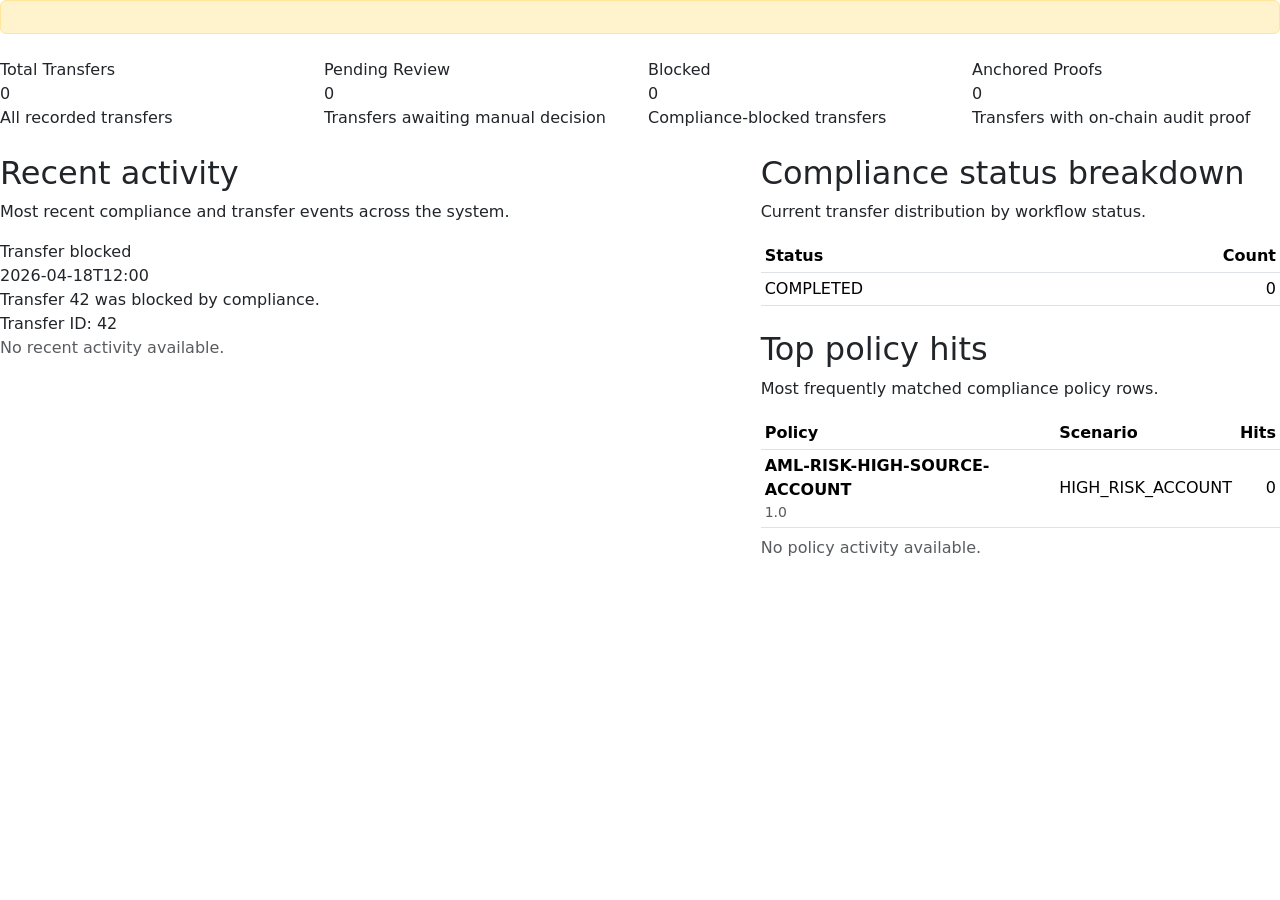
<file: dashboard-web/src/main/resources/templates/dashboard/index.html>
<!DOCTYPE html>
<html lang="en" xmlns:th="http://www.thymeleaf.org">
<head>
    <meta charset="UTF-8">
    <title th:text="${pageTitle} + ' | CompliFlow'">Dashboard | CompliFlow</title>
    <meta name="viewport" content="width=device-width, initial-scale=1">
    <link href="https://cdn.jsdelivr.net/npm/bootstrap@5.3.7/dist/css/bootstrap.min.css" rel="stylesheet">
    <link rel="stylesheet" th:href="@{/css/dashboard.css}">
</head>
<body>
<div class="app-shell">
    <div th:replace="~{fragments/sidebar :: sidebar('dashboard')}"></div>

    <main class="app-main">
        <div th:replace="~{fragments/topbar :: topbar(${pageTitle}, ${pageSubtitle})}"></div>
        <div th:if="${dashboardError}" class="alert alert-warning mb-4" th:text="${dashboardError}"></div>
        <section class="content-section">
            <div class="row g-3 mb-4">
                <div class="col-md-6 col-xl-3">
                    <div class="metric-card">
                        <div class="metric-label">Total Transfers</div>
                        <div class="metric-value" th:text="${summary.totalTransfers}">0</div>
                        <div class="metric-subtext">All recorded transfers</div>
                    </div>
                </div>

                <div class="col-md-6 col-xl-3">
                    <div class="metric-card">
                        <div class="metric-label">Pending Review</div>
                        <div class="metric-value" th:text="${summary.pendingReviewTransfers}">0</div>
                        <div class="metric-subtext">Transfers awaiting manual decision</div>
                    </div>
                </div>

                <div class="col-md-6 col-xl-3">
                    <div class="metric-card">
                        <div class="metric-label">Blocked</div>
                        <div class="metric-value" th:text="${summary.blockedTransfers}">0</div>
                        <div class="metric-subtext">Compliance-blocked transfers</div>
                    </div>
                </div>

                <div class="col-md-6 col-xl-3">
                    <div class="metric-card">
                        <div class="metric-label">Anchored Proofs</div>
                        <div class="metric-value" th:text="${summary.anchoredProofTransfers}">0</div>
                        <div class="metric-subtext">Transfers with on-chain audit proof</div>
                    </div>
                </div>
            </div>

            <div class="row g-4">
                <div class="col-xl-7">
                    <section class="panel">
                        <div class="panel-header">
                            <div>
                                <h2>Recent activity</h2>
                                <p>Most recent compliance and transfer events across the system.</p>
                            </div>
                        </div>

                        <div class="panel-body">
                            <div class="activity-list">
                                <div class="activity-item" th:each="item : ${activity}">
                                    <div class="activity-dot" th:classappend="' severity-' + ${item.severity}"></div>

                                    <div class="activity-content">
                                        <div class="activity-title-row">
                                            <div class="activity-title" th:text="${item.title}">Transfer blocked</div>
                                            <div class="activity-time mono" th:text="${item.createdAt}">2026-04-18T12:00</div>
                                        </div>

                                        <div class="activity-description" th:text="${item.description}">
                                            Transfer 42 was blocked by compliance.
                                        </div>

                                        <div class="activity-meta mono" th:if="${item.transferId != null}">
                                            Transfer ID: <span th:text="${item.transferId}">42</span>
                                        </div>
                                    </div>
                                </div>

                                <div th:if="${#lists.isEmpty(activity)}" class="text-muted">
                                    No recent activity available.
                                </div>
                            </div>
                        </div>
                    </section>
                </div>

                <div class="col-xl-5">
                    <section class="panel mb-4">
                        <div class="panel-header">
                            <div>
                                <h2>Compliance status breakdown</h2>
                                <p>Current transfer distribution by workflow status.</p>
                            </div>
                        </div>

                        <div class="panel-body">
                            <table class="table table-sm align-middle dashboard-table mb-0">
                                <thead>
                                <tr>
                                    <th>Status</th>
                                    <th class="text-end">Count</th>
                                </tr>
                                </thead>
                                <tbody>
                                <tr th:each="entry : ${report.statusBreakdown}">
                                    <td class="mono" th:text="${entry.key}">COMPLETED</td>
                                    <td class="text-end" th:text="${entry.value}">0</td>
                                </tr>
                                </tbody>
                            </table>
                        </div>
                    </section>

                    <section class="panel">
                        <div class="panel-header">
                            <div>
                                <h2>Top policy hits</h2>
                                <p>Most frequently matched compliance policy rows.</p>
                            </div>
                        </div>

                        <div class="panel-body">
                            <table class="table table-sm align-middle dashboard-table mb-0">
                                <thead>
                                <tr>
                                    <th>Policy</th>
                                    <th>Scenario</th>
                                    <th class="text-end">Hits</th>
                                </tr>
                                </thead>
                                <tbody>
                                <tr th:each="metric : ${report.topPolicyHits}">
                                    <td>
                                        <div class="mono fw-semibold" th:text="${metric.policyCode}">AML-RISK-HIGH-SOURCE-ACCOUNT</div>
                                        <div class="small text-muted" th:text="${metric.policyVersion}">1.0</div>
                                    </td>
                                    <td class="mono" th:text="${metric.scenarioCode}">HIGH_RISK_ACCOUNT</td>
                                    <td class="text-end" th:text="${metric.hitCount}">0</td>
                                </tr>
                                </tbody>
                            </table>

                            <div th:if="${#lists.isEmpty(report.topPolicyHits)}" class="text-muted mt-2">
                                No policy activity available.
                            </div>
                        </div>
                    </section>
                </div>
            </div>
        </section>
    </main>
</div>
</body>
</html>
</file>
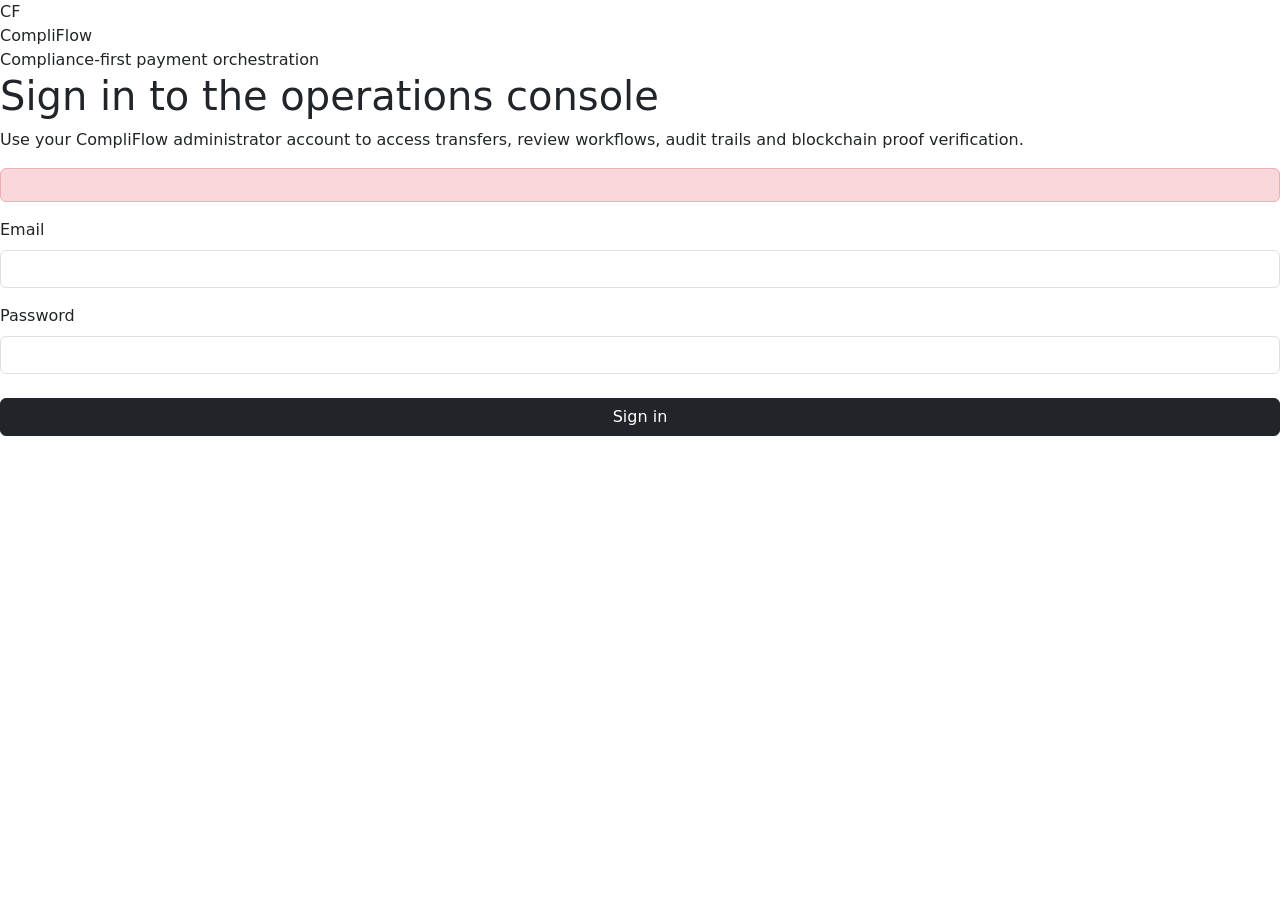
<file: dashboard-web/src/main/resources/templates/auth/login.html>
<!DOCTYPE html>
<html lang="en" xmlns:th="http://www.thymeleaf.org">
<head>
    <meta charset="UTF-8">
    <title>CompliFlow Login</title>
    <meta name="viewport" content="width=device-width, initial-scale=1">
    <link href="https://cdn.jsdelivr.net/npm/bootstrap@5.3.7/dist/css/bootstrap.min.css" rel="stylesheet">
    <link rel="stylesheet" th:href="@{/css/dashboard.css}">
</head>
<body class="auth-body">
<div class="auth-shell">
    <div class="auth-card">
        <div class="auth-brand">
            <div class="brand-mark">CF</div>
            <div>
                <div class="brand-title">CompliFlow</div>
                <div class="brand-subtitle">Compliance-first payment orchestration</div>
            </div>
        </div>

        <div class="auth-copy">
            <h1>Sign in to the operations console</h1>
            <p>Use your CompliFlow administrator account to access transfers, review workflows, audit trails and blockchain proof verification.</p>
        </div>

        <div th:if="${loginError}" class="alert alert-danger" th:text="${loginError}"></div>

        <form th:action="@{/login}" th:object="${loginForm}" method="post" class="auth-form">
            <div class="mb-3">
                <label class="form-label">Email</label>
                <input type="email" class="form-control" th:field="*{email}">
                <div class="text-danger small mt-1" th:if="${#fields.hasErrors('email')}" th:errors="*{email}"></div>
            </div>

            <div class="mb-4">
                <label class="form-label">Password</label>
                <input type="password" class="form-control" th:field="*{password}">
                <div class="text-danger small mt-1" th:if="${#fields.hasErrors('password')}" th:errors="*{password}"></div>
            </div>

            <button type="submit" class="btn btn-dark w-100">Sign in</button>
        </form>
    </div>
</div>
</body>
</html>
</file>
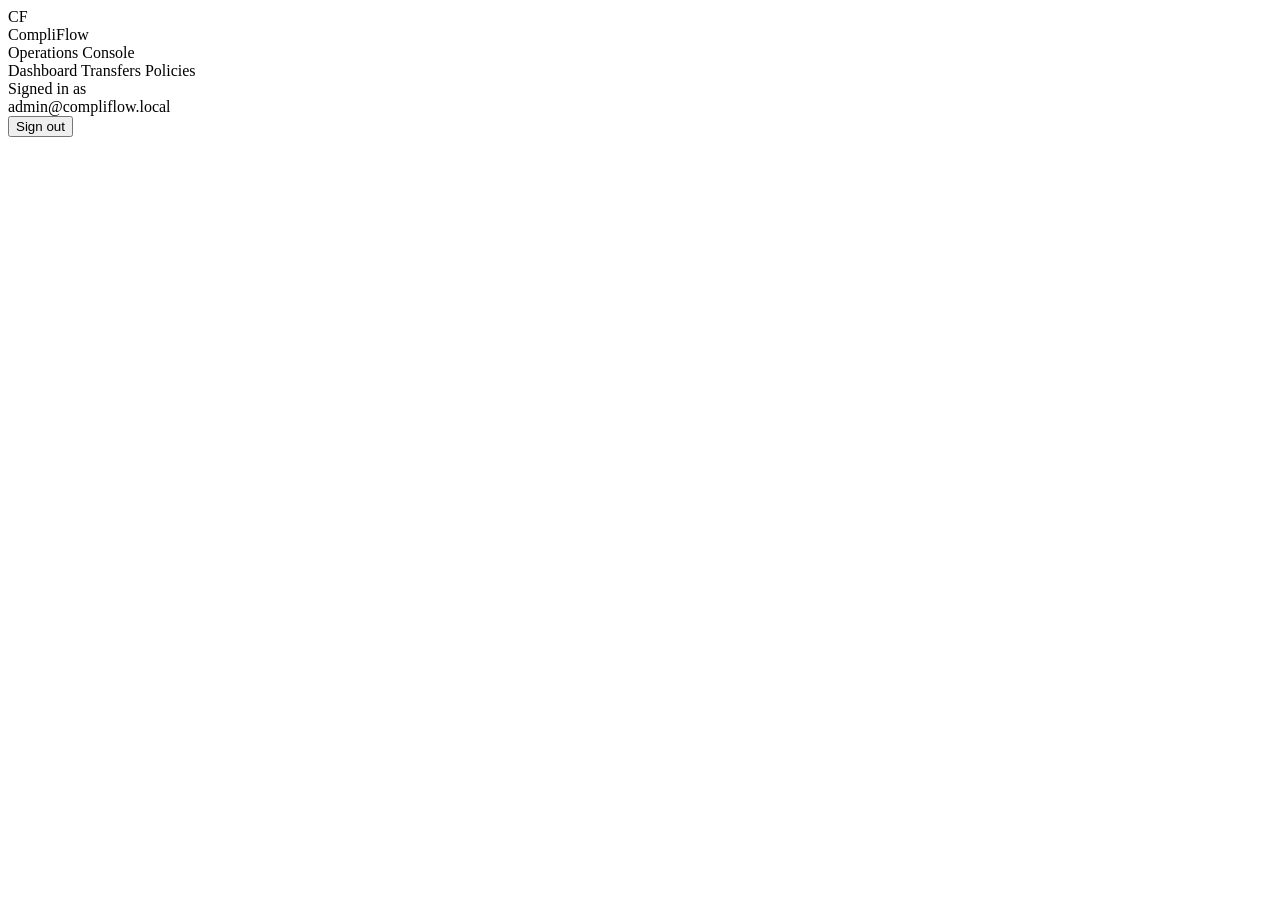
<file: dashboard-web/src/main/resources/templates/fragments/sidebar.html>
<!DOCTYPE html>
<html xmlns:th="http://www.thymeleaf.org">
<body>
<div th:fragment="sidebar(active)">
    <aside class="app-sidebar">
        <div class="sidebar-brand">
            <div class="brand-mark">CF</div>
            <div>
                <div class="brand-title">CompliFlow</div>
                <div class="brand-subtitle">Operations Console</div>
            </div>
        </div>

        <nav class="sidebar-nav">
            <a th:href="@{/dashboard}" th:classappend="${active == 'dashboard'} ? ' active' : ''">
                Dashboard
            </a>

            <a th:href="@{/transfers}" th:classappend="${active == 'transfers'} ? ' active' : ''">
                Transfers
            </a>

            <a th:href="@{/policies}" th:classappend="${active == 'policies'} ? ' active' : ''">
                Policies
            </a>
        </nav>

        <div class="sidebar-footer">
            <div class="small-label">Signed in as</div>
            <div class="user-email" th:text="${currentUserEmail}">admin@compliflow.local</div>

            <form th:action="@{/logout}" method="post" class="mt-3">
                <button type="submit" class="btn btn-outline-secondary btn-sm w-100">Sign out</button>
            </form>
        </div>
    </aside>
</div>
</body>
</html>
</file>
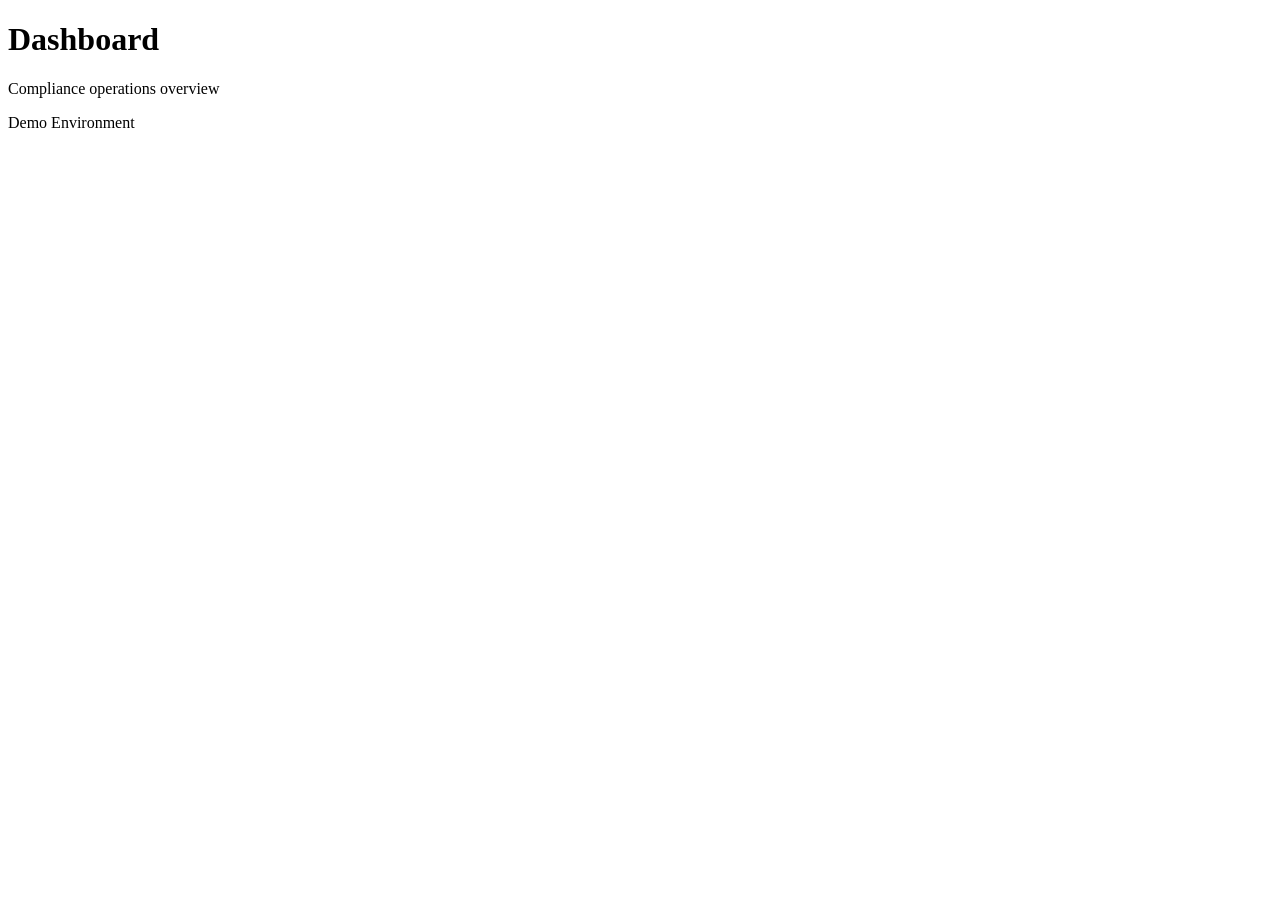
<file: dashboard-web/src/main/resources/templates/fragments/topbar.html>
<!DOCTYPE html>
<html xmlns:th="http://www.thymeleaf.org">
<body>
<div th:fragment="topbar(title, subtitle)">
  <header class="app-topbar">
    <div>
      <h1 class="page-title" th:text="${title}">Dashboard</h1>
      <p class="page-subtitle" th:text="${subtitle}">Compliance operations overview</p>
    </div>

    <div class="topbar-badge">Demo Environment</div>
  </header>
</div>
</body>
</html>
</file>
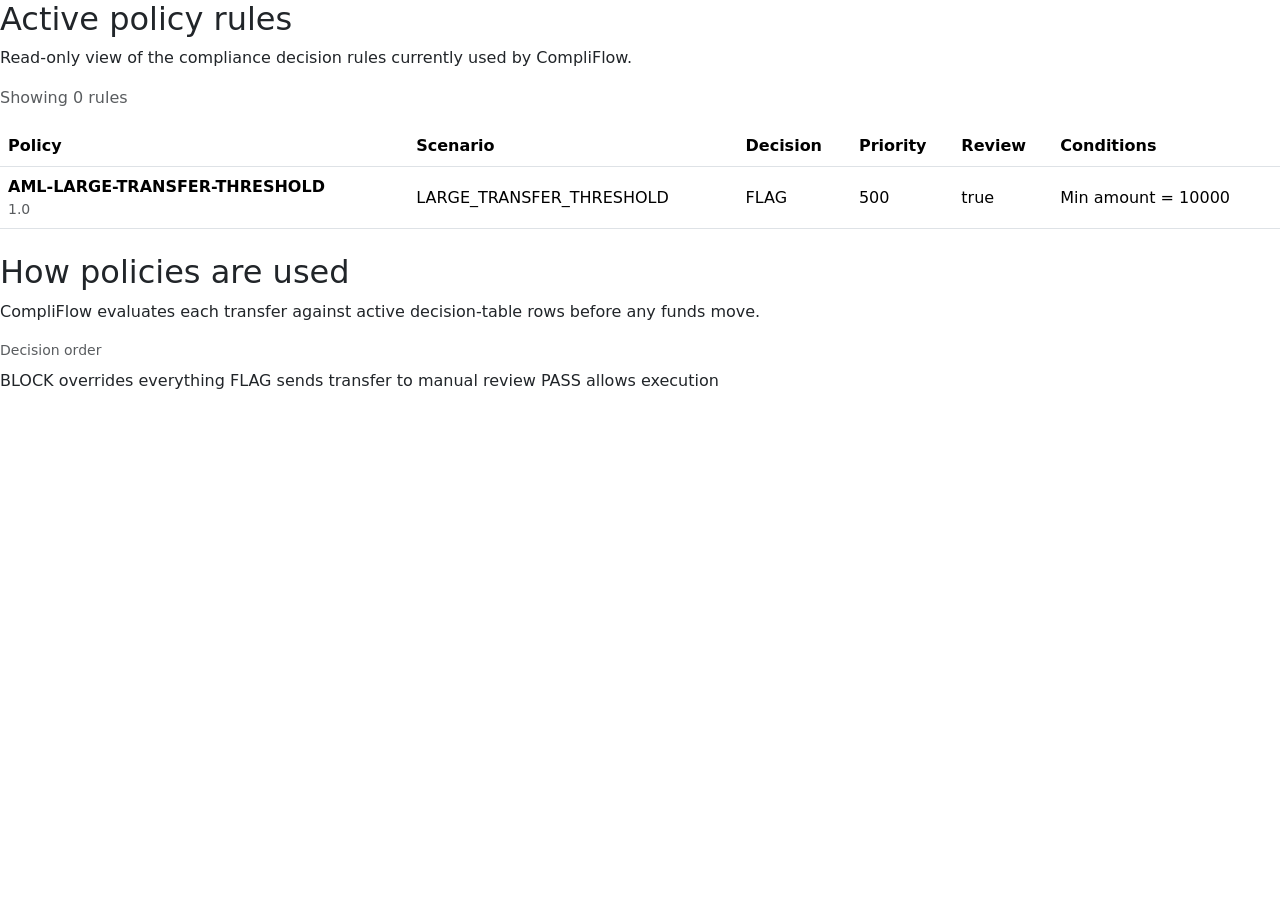
<file: dashboard-web/src/main/resources/templates/policies/list.html>
<!DOCTYPE html>
<html lang="en" xmlns:th="http://www.thymeleaf.org">
<head>
    <meta charset="UTF-8">
    <title th:text="${pageTitle} + ' | CompliFlow'">Policies | CompliFlow</title>
    <meta name="viewport" content="width=device-width, initial-scale=1">
    <link href="https://cdn.jsdelivr.net/npm/bootstrap@5.3.7/dist/css/bootstrap.min.css" rel="stylesheet">
    <link rel="stylesheet" th:href="@{/css/dashboard.css}">
</head>
<body>
<div class="app-shell">
    <div th:replace="~{fragments/sidebar :: sidebar('policies')}"></div>

    <main class="app-main">
        <div th:replace="~{fragments/topbar :: topbar(${pageTitle}, ${pageSubtitle})}"></div>

        <section class="content-section">
            <section class="panel mb-4">
                <div class="panel-header">
                    <div>
                        <h2>Active policy rules</h2>
                        <p>Read-only view of the compliance decision rules currently used by CompliFlow.</p>
                    </div>
                </div>

                <div class="panel-body">
                    <div class="mb-3 text-muted" th:text="'Showing ' + ${#lists.size(rules)} + ' rules'">
                        Showing 0 rules
                    </div>

                    <div class="table-responsive">
                        <table class="table align-middle dashboard-table mb-0">
                            <thead>
                            <tr>
                                <th>Policy</th>
                                <th>Scenario</th>
                                <th>Decision</th>
                                <th>Priority</th>
                                <th>Review</th>
                                <th>Conditions</th>
                            </tr>
                            </thead>
                            <tbody>
                            <tr th:each="rule : ${rules}">
                                <td>
                                    <div class="mono fw-semibold" th:text="${rule.policyCode}">AML-LARGE-TRANSFER-THRESHOLD</div>
                                    <div class="small text-muted" th:text="${rule.policyVersion}">1.0</div>
                                </td>

                                <td class="mono" th:text="${rule.scenarioCode}">LARGE_TRANSFER_THRESHOLD</td>

                                <td>
                                    <span class="status-badge"
                                          th:classappend="' decision-' + ${#strings.toLowerCase(rule.decision)}"
                                          th:text="${rule.decision}">FLAG</span>
                                </td>

                                <td th:text="${rule.priority}">500</td>

                                <td th:text="${rule.reviewAllowed}">true</td>

                                <td class="reason-cell" th:text="${rule.conditions}">
                                    Min amount = 10000
                                </td>
                            </tr>
                            </tbody>
                        </table>
                    </div>
                </div>
            </section>

            <section class="panel">
                <div class="panel-header">
                    <div>
                        <h2>How policies are used</h2>
                        <p>CompliFlow evaluates each transfer against active decision-table rows before any funds move.</p>
                    </div>
                </div>

                <div class="panel-body">
                    <div class="small text-muted mb-2">Decision order</div>
                    <div class="flags-wrap">
                        <span class="mini-flag">BLOCK overrides everything</span>
                        <span class="mini-flag">FLAG sends transfer to manual review</span>
                        <span class="mini-flag">PASS allows execution</span>
                    </div>
                </div>
            </section>
        </section>
    </main>
</div>
</body>
</html>
</file>
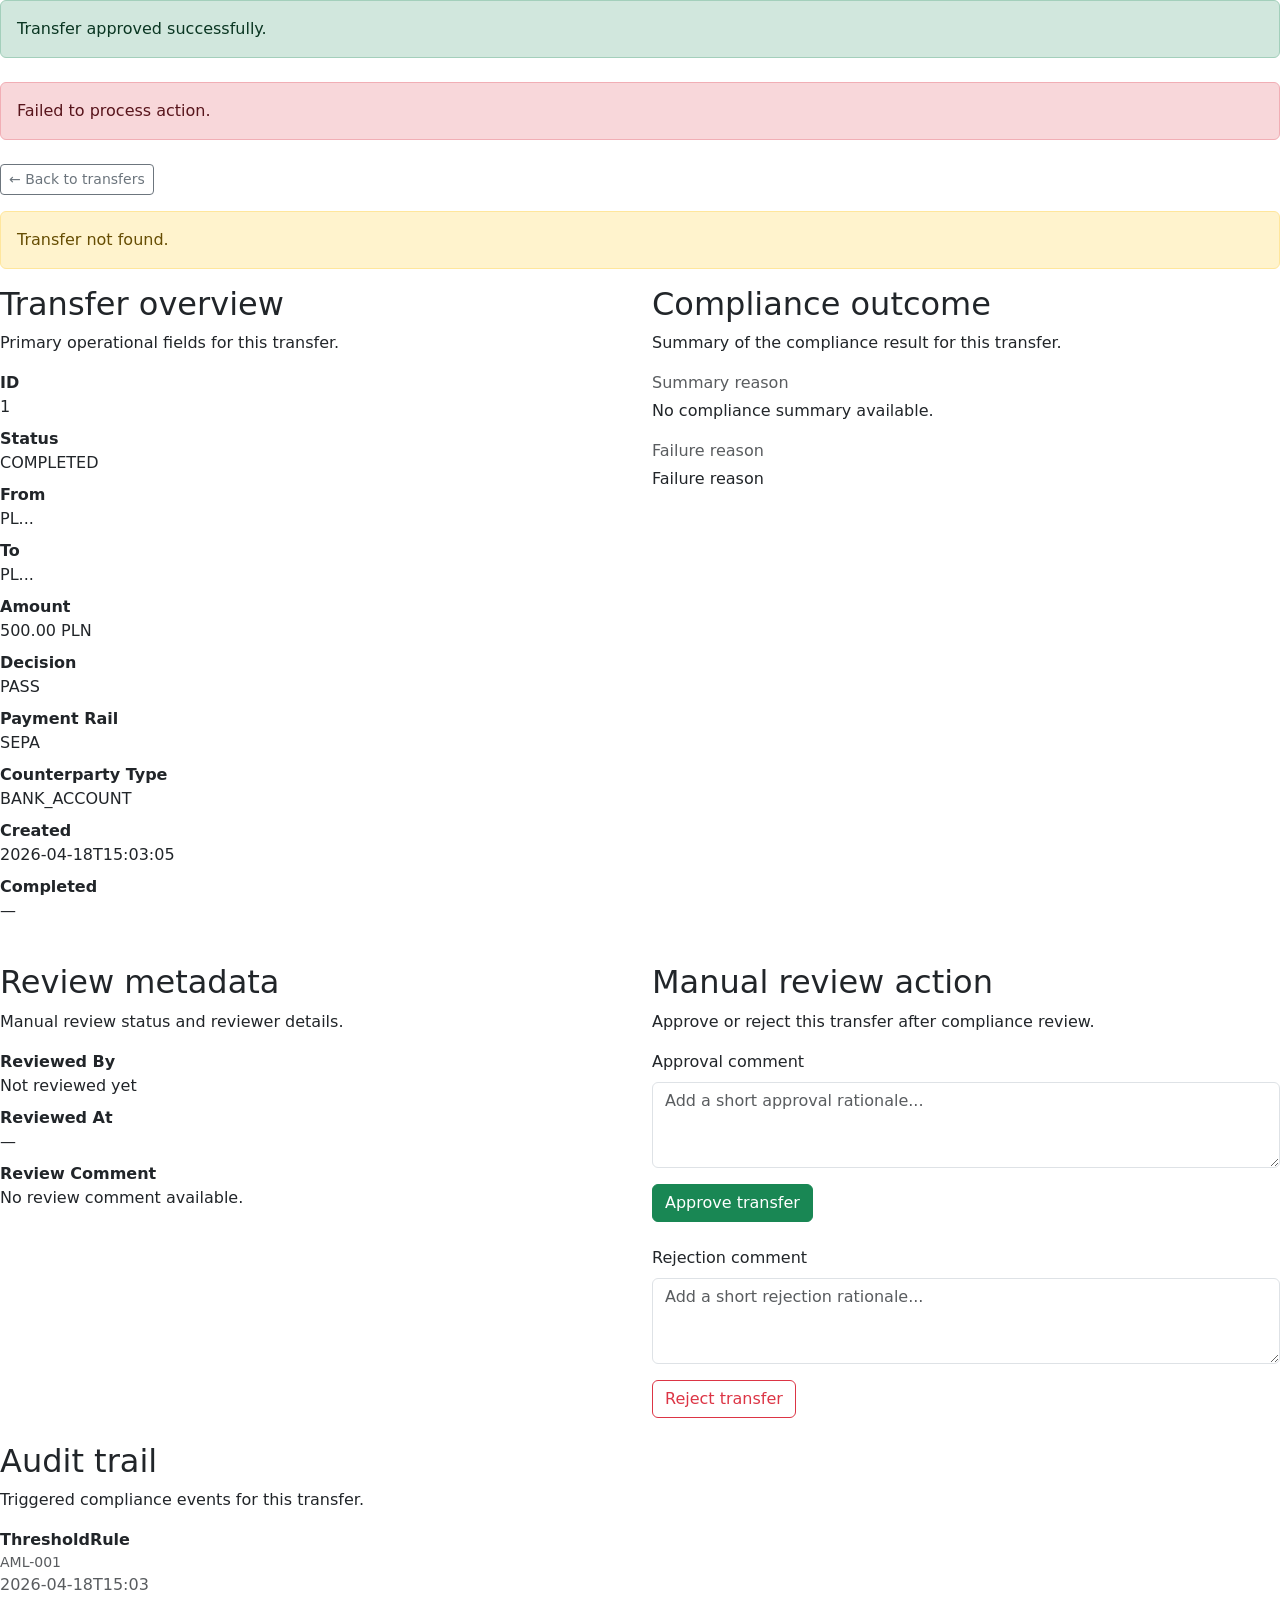
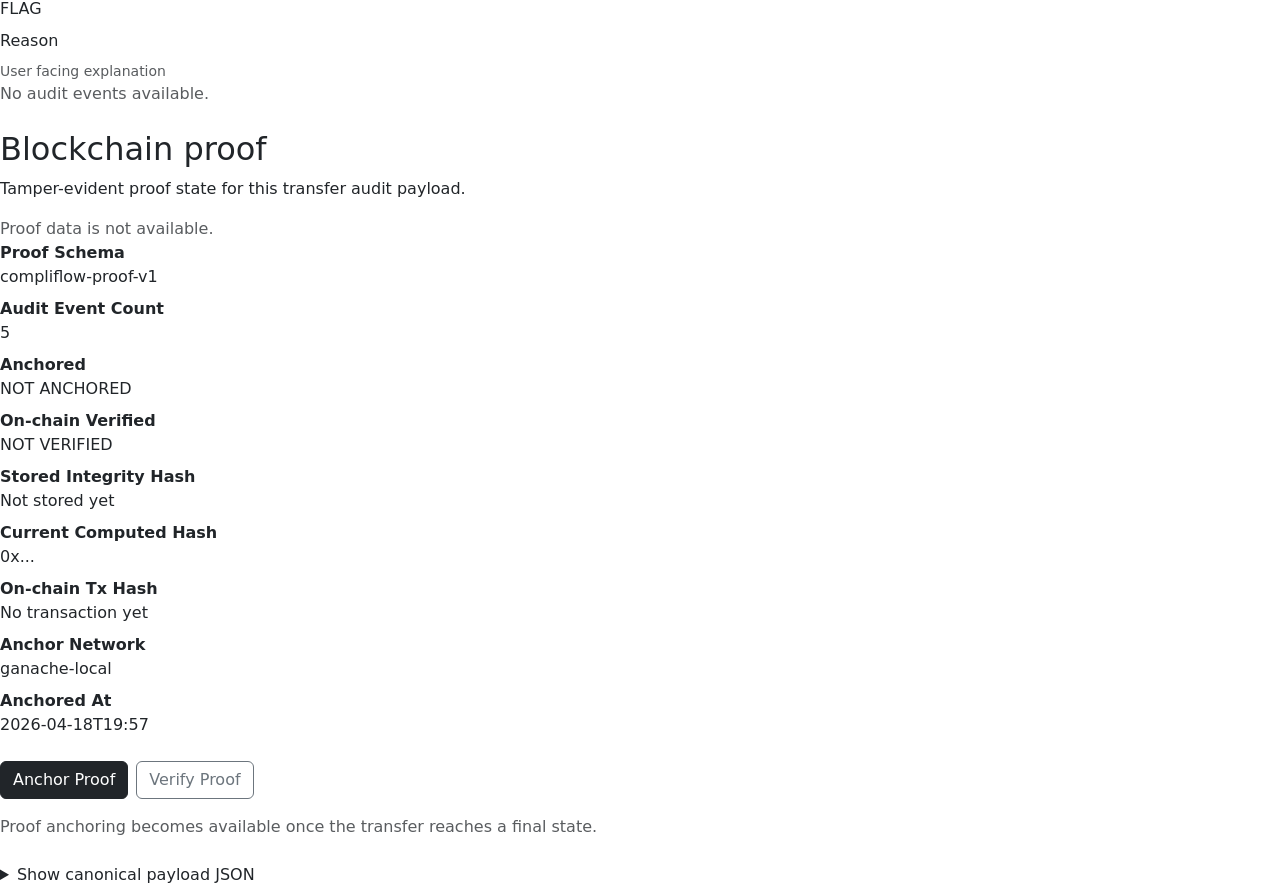
<file: dashboard-web/src/main/resources/templates/transfers/details.html>
<!DOCTYPE html>
<html lang="en" xmlns:th="http://www.thymeleaf.org">
<head>
    <meta charset="UTF-8">
    <title th:text="${pageTitle} + ' | CompliFlow'">Transfer Details | CompliFlow</title>
    <meta name="viewport" content="width=device-width, initial-scale=1">
    <link href="https://cdn.jsdelivr.net/npm/bootstrap@5.3.7/dist/css/bootstrap.min.css" rel="stylesheet">
    <link rel="stylesheet" th:href="@{/css/dashboard.css}">
</head>
<body>
<div class="app-shell">
    <div th:replace="~{fragments/sidebar :: sidebar('transfers')}"></div>

    <main class="app-main">
        <div th:replace="~{fragments/topbar :: topbar(${pageTitle}, ${pageSubtitle})}"></div>

        <section class="content-section">
            <div th:if="${successMessage}" class="alert alert-success mb-4" th:text="${successMessage}">
                Transfer approved successfully.
            </div>

            <div th:if="${errorMessage}" class="alert alert-danger mb-4" th:text="${errorMessage}">
                Failed to process action.
            </div>

            <div class="mb-3">
                <a th:href="@{/transfers}" class="btn btn-sm btn-outline-secondary">← Back to transfers</a>
            </div>

            <div th:if="${transfer == null}" class="alert alert-warning">
                Transfer not found.
            </div>

            <div th:if="${transfer != null}" class="row g-4">
                <div class="col-xl-6">
                    <section class="panel">
                        <div class="panel-header">
                            <div>
                                <h2>Transfer overview</h2>
                                <p>Primary operational fields for this transfer.</p>
                            </div>
                        </div>
                        <div class="panel-body">
                            <dl class="details-grid">
                                <div>
                                    <dt>ID</dt>
                                    <dd class="mono" th:text="${transfer.id}">1</dd>
                                </div>

                                <div>
                                    <dt>Status</dt>
                                    <dd>
                                        <span class="status-badge"
                                              th:classappend="' status-' + ${#strings.toLowerCase(transfer.status)}"
                                              th:text="${transfer.status}">COMPLETED</span>
                                    </dd>
                                </div>

                                <div>
                                    <dt>From</dt>
                                    <dd class="mono" th:text="${transfer.fromAccount}">PL...</dd>
                                </div>

                                <div>
                                    <dt>To</dt>
                                    <dd class="mono" th:text="${transfer.toAccount != null ? transfer.toAccount : transfer.targetWalletAddress}">PL...</dd>
                                </div>

                                <div>
                                    <dt>Amount</dt>
                                    <dd>
                                        <span th:text="${transfer.amount}">500.00</span>
                                        <span th:text="${transfer.currency}">PLN</span>
                                    </dd>
                                </div>

                                <div>
                                    <dt>Decision</dt>
                                    <dd>
                                        <span class="status-badge"
                                              th:classappend="' decision-' + ${#strings.toLowerCase(transfer.complianceDecision)}"
                                              th:text="${transfer.complianceDecision}">PASS</span>
                                    </dd>
                                </div>

                                <div>
                                    <dt>Payment Rail</dt>
                                    <dd th:text="${transfer.paymentRail}">SEPA</dd>
                                </div>

                                <div>
                                    <dt>Counterparty Type</dt>
                                    <dd th:text="${transfer.counterpartyType}">BANK_ACCOUNT</dd>
                                </div>

                                <div>
                                    <dt>Created</dt>
                                    <dd class="mono" th:text="${transfer.createdAt}">2026-04-18T15:03:05</dd>
                                </div>

                                <div>
                                    <dt>Completed</dt>
                                    <dd class="mono" th:text="${transfer.completedAt != null ? transfer.completedAt : '—'}">—</dd>
                                </div>
                            </dl>
                        </div>
                    </section>
                </div>

                <div class="col-xl-6">
                    <section class="panel">
                        <div class="panel-header">
                            <div>
                                <h2>Compliance outcome</h2>
                                <p>Summary of the compliance result for this transfer.</p>
                            </div>
                        </div>
                        <div class="panel-body">
                            <div class="mb-3">
                                <div class="small-label text-muted mb-1">Summary reason</div>
                                <div th:text="${transfer.complianceReasonSummary}">
                                    No compliance summary available.
                                </div>
                            </div>

                            <div th:if="${transfer.failureReason != null && !#strings.isEmpty(transfer.failureReason)}">
                                <div class="small-label text-muted mb-1">Failure reason</div>
                                <div th:text="${transfer.failureReason}">
                                    Failure reason
                                </div>
                            </div>
                        </div>
                    </section>
                </div>

                <div class="col-xl-6">
                    <section class="panel">
                        <div class="panel-header">
                            <div>
                                <h2>Review metadata</h2>
                                <p>Manual review status and reviewer details.</p>
                            </div>
                        </div>
                        <div class="panel-body">
                            <dl class="details-grid">
                                <div>
                                    <dt>Reviewed By</dt>
                                    <dd th:text="${transfer.reviewedBy != null ? transfer.reviewedBy : 'Not reviewed yet'}">Not reviewed yet</dd>
                                </div>

                                <div>
                                    <dt>Reviewed At</dt>
                                    <dd class="mono" th:text="${transfer.reviewedAt != null ? transfer.reviewedAt : '—'}">—</dd>
                                </div>

                                <div class="details-full">
                                    <dt>Review Comment</dt>
                                    <dd th:text="${transfer.reviewComment != null && !#strings.isEmpty(transfer.reviewComment) ? transfer.reviewComment : 'No review comment available.'}">
                                        No review comment available.
                                    </dd>
                                </div>
                            </dl>
                        </div>
                    </section>
                </div>

                <div class="col-xl-6" th:if="${transfer.status == 'PENDING_REVIEW'}">
                    <section class="panel">
                        <div class="panel-header">
                            <div>
                                <h2>Manual review action</h2>
                                <p>Approve or reject this transfer after compliance review.</p>
                            </div>
                        </div>

                        <div class="panel-body">
                            <form th:action="@{'/transfers/' + ${transfer.id} + '/approve'}" method="post" class="mb-4">
                                <div class="mb-3">
                                    <label class="form-label">Approval comment</label>
                                    <textarea name="comment"
                                              class="form-control"
                                              rows="3"
                                              placeholder="Add a short approval rationale..."></textarea>
                                </div>
                                <button type="submit" class="btn btn-success">Approve transfer</button>
                            </form>

                            <form th:action="@{'/transfers/' + ${transfer.id} + '/reject'}" method="post">
                                <div class="mb-3">
                                    <label class="form-label">Rejection comment</label>
                                    <textarea name="comment"
                                              class="form-control"
                                              rows="3"
                                              placeholder="Add a short rejection rationale..."></textarea>
                                </div>
                                <button type="submit" class="btn btn-outline-danger">Reject transfer</button>
                            </form>
                        </div>
                    </section>
                </div>

                <div class="col-xl-6">
                    <section class="panel">
                        <div class="panel-header">
                            <div>
                                <h2>Audit trail</h2>
                                <p>Triggered compliance events for this transfer.</p>
                            </div>
                        </div>
                        <div class="panel-body">
                            <div th:if="${auditEvents != null && !#lists.isEmpty(auditEvents)}" class="audit-list">
                                <div class="audit-item" th:each="event : ${auditEvents}">
                                    <div class="audit-item-header">
                                        <div>
                                            <div class="fw-semibold" th:text="${event.ruleName}">ThresholdRule</div>
                                            <div class="small text-muted" th:text="${event.policyCode != null ? event.policyCode : 'No policy code'}">
                                                AML-001
                                            </div>
                                        </div>
                                        <div class="mono text-muted" th:text="${event.createdAt}">2026-04-18T15:03</div>
                                    </div>

                                    <div class="mb-2">
                                        <span class="status-badge"
                                              th:classappend="' decision-' + ${#strings.toLowerCase(event.decision)}"
                                              th:text="${event.decision}">FLAG</span>
                                    </div>

                                    <div class="mb-2" th:text="${event.reason}">Reason</div>

                                    <div class="small text-muted"
                                         th:if="${event.userFacingExplanation != null && !#strings.isEmpty(event.userFacingExplanation)}"
                                         th:text="${event.userFacingExplanation}">
                                        User facing explanation
                                    </div>
                                </div>
                            </div>

                            <div th:if="${auditEvents == null || #lists.isEmpty(auditEvents)}" class="text-muted">
                                No audit events available.
                            </div>
                        </div>
                    </section>
                </div>

                <div class="col-12">
                    <section class="panel">
                        <div class="panel-header">
                            <div>
                                <h2>Blockchain proof</h2>
                                <p>Tamper-evident proof state for this transfer audit payload.</p>
                            </div>
                        </div>

                        <div class="panel-body">
                            <div th:if="${proof == null}" class="text-muted">
                                Proof data is not available.
                            </div>

                            <div th:if="${proof != null}">
                                <dl class="details-grid">
                                    <div>
                                        <dt>Proof Schema</dt>
                                        <dd th:text="${proof.proofSchemaVersion != null ? proof.proofSchemaVersion : '—'}">compliflow-proof-v1</dd>
                                    </div>

                                    <div>
                                        <dt>Audit Event Count</dt>
                                        <dd th:text="${proof.auditEventCount != null ? proof.auditEventCount : 0}">5</dd>
                                    </div>

                                    <div>
                                        <dt>Anchored</dt>
                                        <dd>
                                            <span class="status-badge"
                                                  th:classappend="${proof.anchored != null && proof.anchored} ? ' status-completed' : ' status-pending_review'"
                                                  th:text="${proof.anchored != null && proof.anchored} ? 'ANCHORED' : 'NOT ANCHORED'">
                                                NOT ANCHORED
                                            </span>
                                        </dd>
                                    </div>

                                    <div>
                                        <dt>On-chain Verified</dt>
                                        <dd>
                                            <span class="status-badge"
                                                  th:classappend="${proof.onChainVerified != null && proof.onChainVerified} ? ' status-completed' : ' status-pending_review'"
                                                  th:text="${proof.onChainVerified != null && proof.onChainVerified} ? 'VERIFIED' : 'NOT VERIFIED'">
                                                NOT VERIFIED
                                            </span>
                                        </dd>
                                    </div>

                                    <div class="details-full">
                                        <dt>Stored Integrity Hash</dt>
                                        <dd class="mono hash-block"
                                            th:text="${proof.storedIntegrityHash != null ? proof.storedIntegrityHash : 'Not stored yet'}">
                                            Not stored yet
                                        </dd>
                                    </div>

                                    <div class="details-full">
                                        <dt>Current Computed Hash</dt>
                                        <dd class="mono hash-block"
                                            th:text="${proof.currentComputedHash != null ? proof.currentComputedHash : '—'}">
                                            0x...
                                        </dd>
                                    </div>

                                    <div class="details-full">
                                        <dt>On-chain Tx Hash</dt>
                                        <dd class="mono hash-block"
                                            th:text="${proof.onChainTxHash != null ? proof.onChainTxHash : 'No transaction yet'}">
                                            No transaction yet
                                        </dd>
                                    </div>

                                    <div>
                                        <dt>Anchor Network</dt>
                                        <dd th:text="${proof.anchorNetwork != null ? proof.anchorNetwork : '—'}">ganache-local</dd>
                                    </div>

                                    <div>
                                        <dt>Anchored At</dt>
                                        <dd class="mono" th:text="${proof.anchoredAt != null ? proof.anchoredAt : '—'}">2026-04-18T19:57</dd>
                                    </div>
                                </dl>

                                <div class="mt-4 d-flex flex-wrap gap-2"
                                     th:if="${transfer.status == 'COMPLETED' || transfer.status == 'BLOCKED' || transfer.status == 'REJECTED' || transfer.status == 'FAILED'}">

                                    <form th:if="${proof.anchored == null || !proof.anchored}"
                                          th:action="@{'/transfers/' + ${transfer.id} + '/proof/anchor'}"
                                          method="post">
                                        <button type="submit" class="btn btn-dark">Anchor Proof</button>
                                    </form>

                                    <form th:if="${proof.anchored != null && proof.anchored}"
                                          th:action="@{'/transfers/' + ${transfer.id} + '/proof/verify'}"
                                          method="post">
                                        <button type="submit" class="btn btn-outline-secondary">Verify Proof</button>
                                    </form>
                                </div>

                                <div class="mt-3 text-muted"
                                     th:if="${transfer.status == 'PENDING_REVIEW'}">
                                    Proof anchoring becomes available once the transfer reaches a final state.
                                </div>

                                <details class="mt-4"
                                         th:if="${proof.canonicalPayloadJson != null && !#strings.isEmpty(proof.canonicalPayloadJson)}">
                                    <summary class="proof-summary-toggle">Show canonical payload JSON</summary>
                                    <pre class="proof-json mt-3" th:text="${proof.canonicalPayloadJson}">{}</pre>
                                </details>
                            </div>
                        </div>
                    </section>
                </div>
            </div>
        </section>
    </main>
</div>
</body>
</html>
</file>
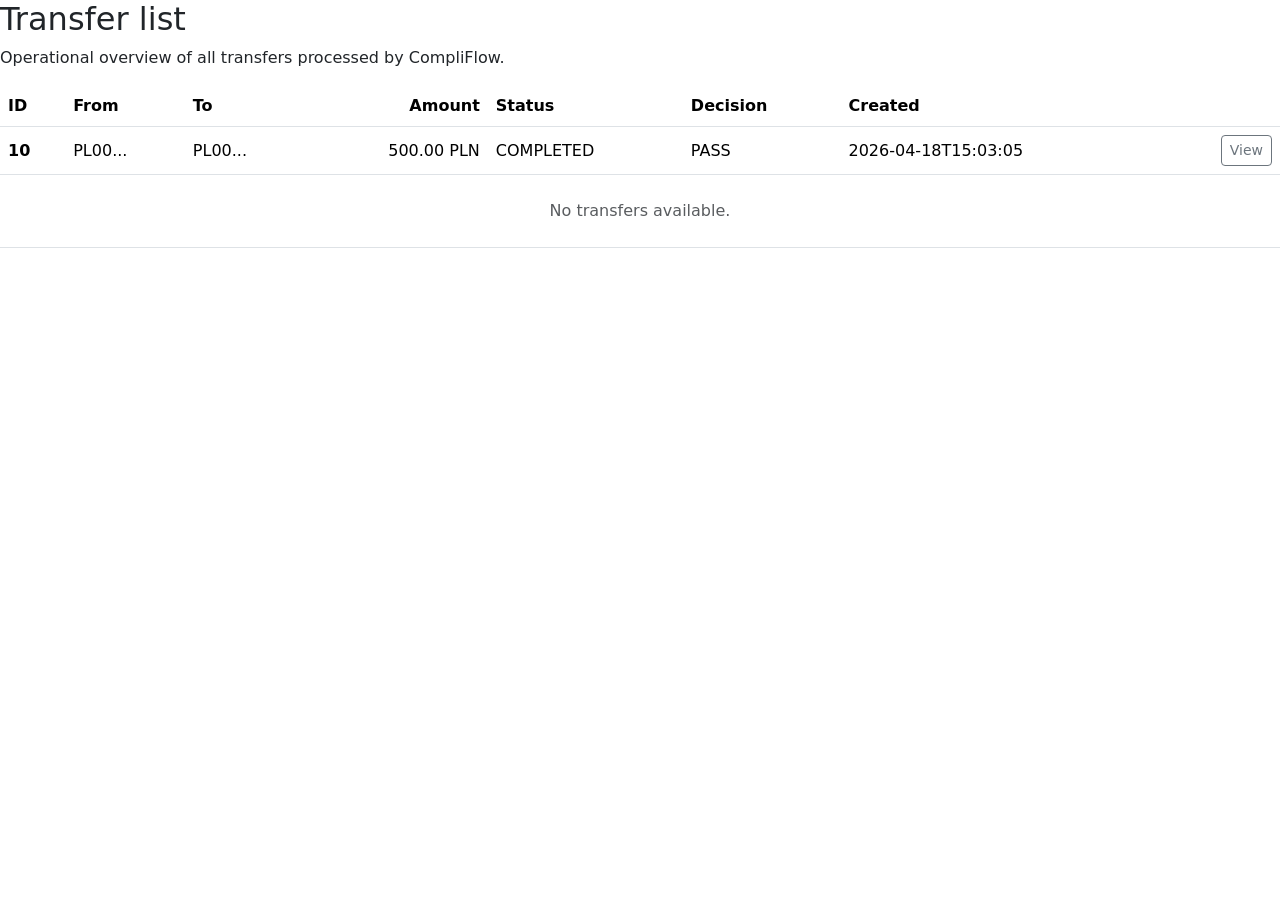
<file: dashboard-web/src/main/resources/templates/transfers/list.html>
<!DOCTYPE html>
<html lang="en" xmlns:th="http://www.thymeleaf.org">
<head>
    <meta charset="UTF-8">
    <title th:text="${pageTitle} + ' | CompliFlow'">Transfers | CompliFlow</title>
    <meta name="viewport" content="width=device-width, initial-scale=1">
    <link href="https://cdn.jsdelivr.net/npm/bootstrap@5.3.7/dist/css/bootstrap.min.css" rel="stylesheet">
    <link rel="stylesheet" th:href="@{/css/dashboard.css}">
</head>
<body>
<div class="app-shell">
    <div th:replace="~{fragments/sidebar :: sidebar('transfers')}"></div>

    <main class="app-main">
        <div th:replace="~{fragments/topbar :: topbar(${pageTitle}, ${pageSubtitle})}"></div>

        <section class="content-section">
            <section class="panel">
                <div class="panel-header">
                    <div>
                        <h2>Transfer list</h2>
                        <p>Operational overview of all transfers processed by CompliFlow.</p>
                    </div>
                </div>

                <div class="panel-body">
                    <div class="table-responsive">
                        <table class="table align-middle dashboard-table mb-0">
                            <thead>
                            <tr>
                                <th>ID</th>
                                <th>From</th>
                                <th>To</th>
                                <th class="text-end">Amount</th>
                                <th>Status</th>
                                <th>Decision</th>
                                <th>Created</th>
                                <th></th>
                            </tr>
                            </thead>
                            <tbody>
                            <tr th:each="transfer : ${transfers}">
                                <td class="mono fw-semibold" th:text="${transfer.id}">10</td>
                                <td class="mono" th:text="${transfer.fromAccount}">PL00...</td>
                                <td class="mono" th:text="${transfer.toAccount != null ? transfer.toAccount : transfer.targetWalletAddress}">PL00...</td>
                                <td class="text-end">
                                    <span th:text="${transfer.amount}">500.00</span>
                                    <span th:text="${transfer.currency}">PLN</span>
                                </td>
                                <td>
                                    <span class="status-badge"
                                          th:classappend="' status-' + ${#strings.toLowerCase(transfer.status)}"
                                          th:text="${transfer.status}">COMPLETED</span>
                                </td>
                                <td>
                                    <span class="status-badge"
                                          th:classappend="' decision-' + ${#strings.toLowerCase(transfer.complianceDecision)}"
                                          th:text="${transfer.complianceDecision}">PASS</span>
                                </td>
                                <td class="mono" th:text="${transfer.createdAt}">2026-04-18T15:03:05</td>
                                <td class="text-end">
                                    <a th:href="@{'/transfers/' + ${transfer.id}}" class="btn btn-sm btn-outline-secondary">
                                        View
                                    </a>
                                </td>
                            </tr>

                            <tr th:if="${#lists.isEmpty(transfers)}">
                                <td colspan="8" class="text-center text-muted py-4">
                                    No transfers available.
                                </td>
                            </tr>
                            </tbody>
                        </table>
                    </div>
                </div>
            </section>
        </section>
    </main>
</div>
</body>
</html>
</file>
